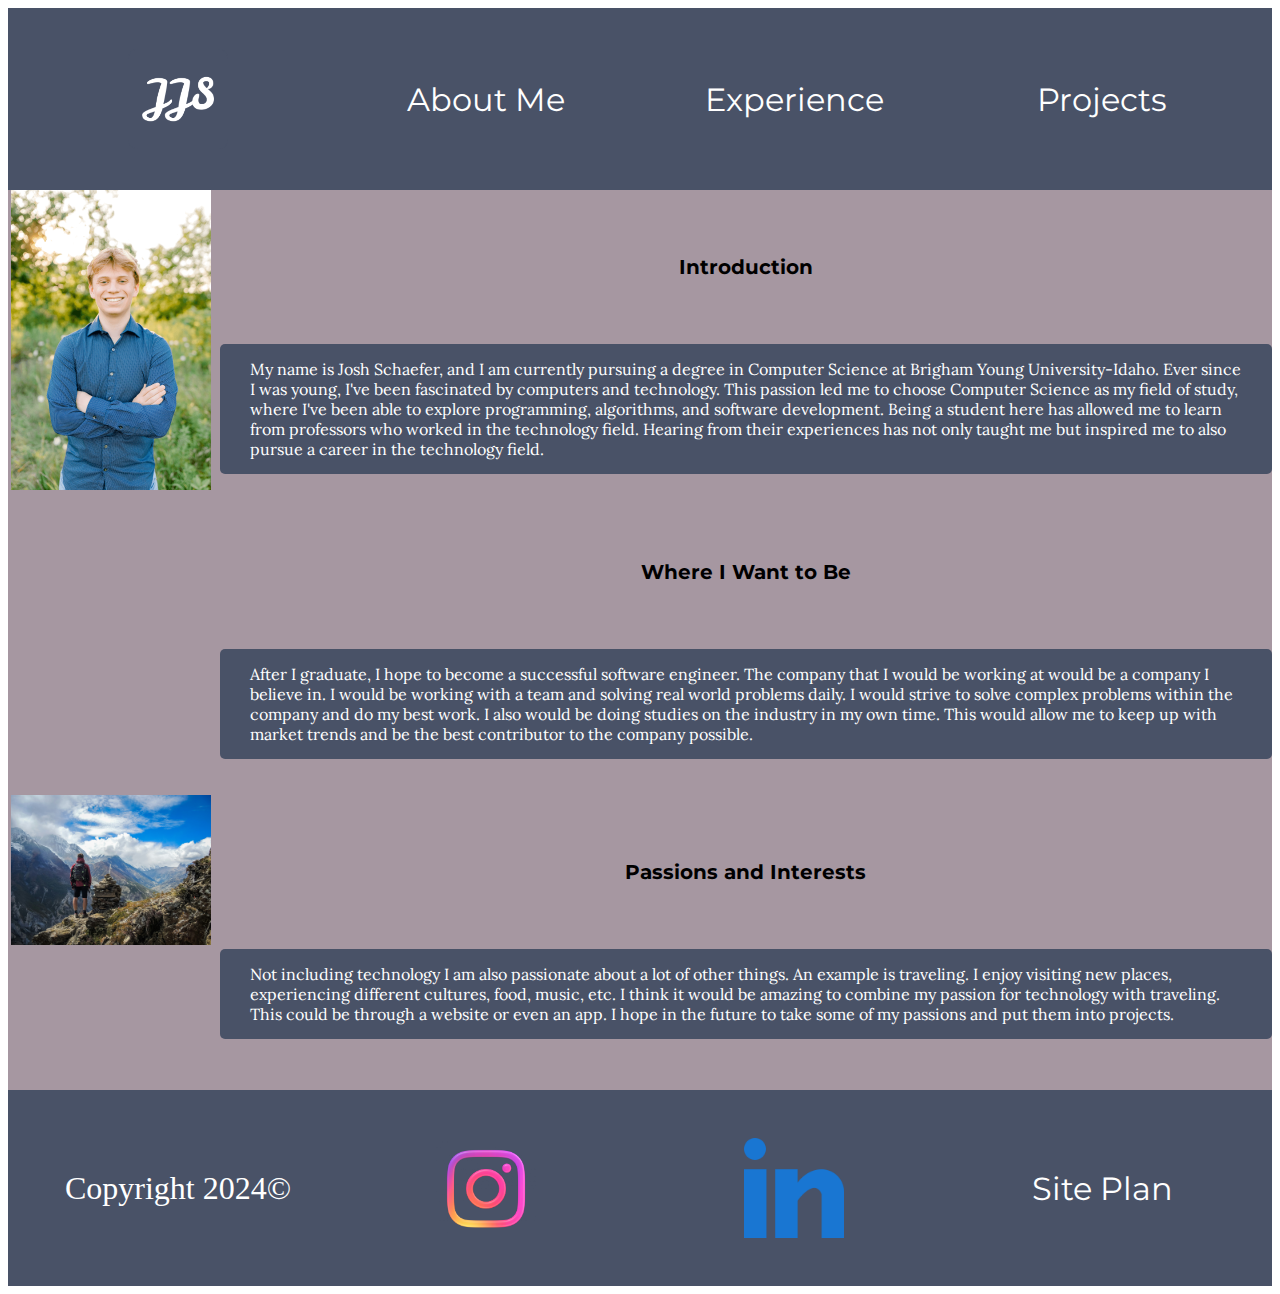
<file: index.html>
<!DOCTYPE html>
<html lang="en">
<head>
    <meta charset="UTF-8">
    <meta name="viewport" content="width=device-width, initial-scale=1.0">
    <title>Document</title>
    <link type="text/css" rel="stylesheet" href="styles/styles.css">
</head>
<body>
    <header>
        <a href="index.html"><img id = "herologo" src="images/namelogo.png" alt="logo"></a>
        <a class = "navlink" href="index.html">About Me</a>
        <a class = "navlink" href="experience.html">Experience</a>
        <a class = "navlink" href="projects.html">Projects</a>
    </header>
    <main>
        <div id = "p1">
          <h4 class = "title">Introduction</h4>
          <p class = "subtitle">
            My name is Josh Schaefer, and I am currently pursuing a degree in Computer Science at Brigham Young University-Idaho. 
            Ever since I was young, I've been fascinated by computers and technology. This passion led me to choose Computer Science
            as my field of study, where I've been able to explore programming, algorithms, and software development. 
            Being a student here has allowed me to learn from professors who worked in the technology field. 
            Hearing from their experiences has not only taught me but inspired me to also pursue a career in the technology field.
          </p>
        </div>
        <div id = "p2">
          <h4 class = "title">Where I Want to Be</h4>
          <p class = "subtitle">
            After I graduate, I hope to become a successful software engineer. The company that I would be working at would be a company I believe in. 
            I would be working with a team and solving real world problems daily. I would strive to solve complex problems within the company and do my best work. 
            I also would be doing studies on the industry in my own time. This would allow me to keep up with market trends and be the best contributor to the company possible.
            </p>
        </div>
        <div id = "p3">
          <h4 class = "title">Passions and Interests</h4>
          <p class = "subtitle">Not including technology I am also passionate about a lot of other things. An example is traveling. 
            I enjoy visiting new places, experiencing different cultures, food, music, etc. I think it would be amazing to combine my passion for technology with traveling. 
            This could be through a website or even an app. I hope in the future to take some of my passions and put them into projects.
          </p>
        </div>
        <div class="container">
          <img id="mepic" src="images/me.png" alt="Picture of me">
          <div class="middle">
              <div class="text">Josh Schaefer</div>
          </div>
        </div>
        <img id = "traveling" src="images/traveling.jpg" alt="Traveling image">  
    </main>
    <footer>
        <p id = "copyright">Copyright 2024©</p>
        <a href="https://www.instagram.com/josh.schaefer_/"><img id = "gramlogo" src="images/instagram.png" alt="Instagram logo"></a>
        <a href="https://www.linkedin.com/in/joshua-schaefer-a534b1284/"><img id = "lilogo" src="images/linkedin.webp" alt="Linkedin logo"></a>
        <a class = "navlink" href="site-plan.html">Site Plan</a>
    </footer>
</body>
</html>
</file>
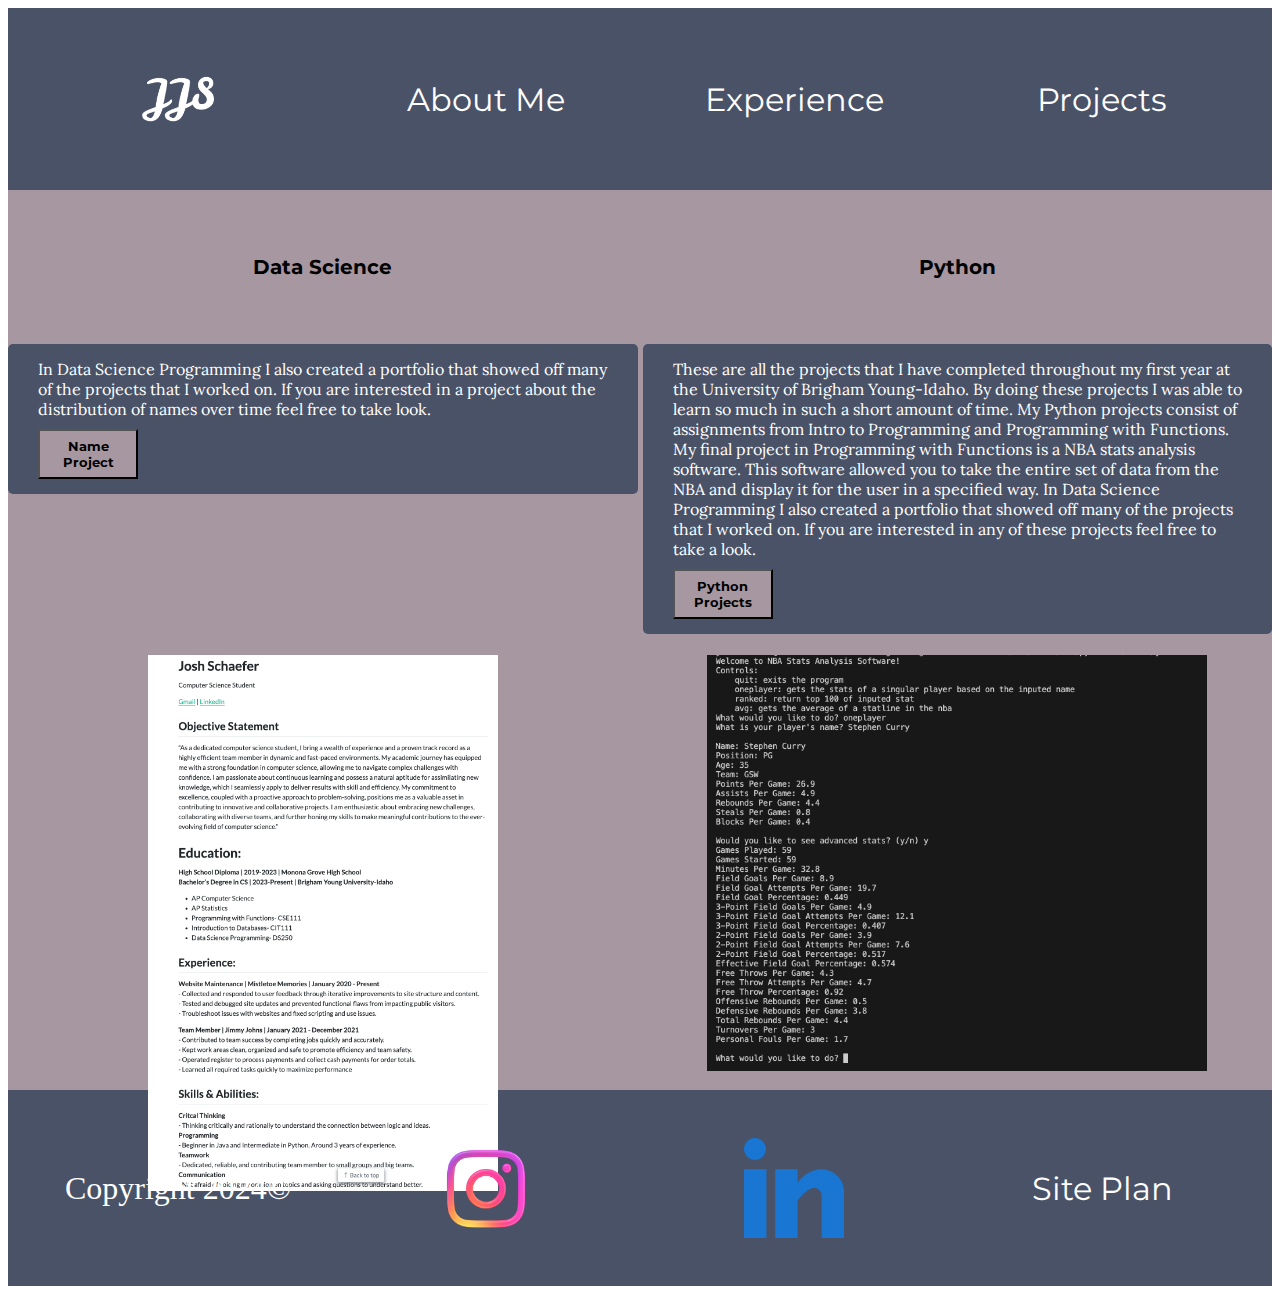
<file: projects.html>
<!DOCTYPE html>
<html lang="en">
<head>
    <meta charset="UTF-8">
    <meta name="viewport" content="width=device-width, initial-scale=1.0">
    <title>Document</title>
    <link type="text/css" rel="stylesheet" href="styles/projectsstyles.css">
</head>
<body>
    <header>
        <a href="index.html"><img id = "herologo" src="images/namelogo.png" alt="logo"></a>
        <a class = "navlink" href="index.html">About Me</a>
        <a class = "navlink" href="experience.html">Experience</a>
        <a class = "navlink" href="projects.html">Projects</a>
    </header>
    <main>
        <div id = "p1">
            <h4 class = "title">Python</h4>
            <p class = subtitle>These are all the projects that I have completed throughout my first year at the University of Brigham Young-Idaho. By doing these projects I was able to learn so much in such a short amount of time.
               My Python projects consist of assignments from Intro to Programming and Programming with Functions. My final project in Programming with Functions is a NBA stats analysis software. This software allowed you to take the entire set of data from the NBA and display it for the user in a specified way. 
               In Data Science Programming I also created a portfolio that showed off many of the projects that I worked on. If you are interested in any of these projects feel free to take a look.
               <button class="herobutton" onclick="window.location='https://github.com/jschaefer18/pythonprojects/tree/main/Data%20Analysis'">Python Projects</button>
            </p>
        </div>
        <div id = "p2">
            <h4 class = "title">Data Science</h4>
            <p class = "subtitle">
            In Data Science Programming I also created a portfolio that showed off many of the projects that I worked on. If you are interested in a project about the distribution of names over time feel free to take look.
            <button class="herobutton" onclick="window.location='https://jschaefer18.github.io/schaefer-portfolio/Projects/project1.html'">Name Project</button>
            </p>
        </div>
        <img id = "nbapic" src="images/nbastats.png" alt="Nba program">
        <img id = "resume" src="images/resume.png" alt="My resume">
    </main>
    <footer>
        <p id = "copyright">Copyright 2024©</p>
        <a href="https://www.instagram.com/josh.schaefer_/"><img id = "gramlogo" src="images/instagram.png" alt="Instagram logo"></a>
        <a href="https://www.linkedin.com/in/joshua-schaefer-a534b1284/"><img id = "lilogo" src="images/linkedin.webp" alt="Linkedin logo"></a>
        <a class = "navlink" href="site-plan.html">Site Plan</a>
    </footer>
</body>
</html>
</file>
<file: styles/styles.css>
@import url('https://fonts.googleapis.com/css2?family=Montserrat:wght@400;700&display=swap');
@import url('https://fonts.googleapis.com/css2?family=Lora&display=swap');






header {
    padding: 1em;
    color: white;
    background-color: #495267;
    display: grid;
    grid-template-columns: 1fr 1fr 1fr 1fr;
    align-content: center;
    justify-content: start; 
    height: 150px;

}

header a {
    text-decoration: none;
    color: white;
    padding: 1em;
    margin: 0 auto;
    align-content: center;
    font-size: 2em;
    font-family: "Montserrat", sans-serif;
}

footer {
    padding: 1em;
    color: white;
    background-color: #495267;
    display: grid;
    grid-template-columns: 1fr 1fr 1fr 1fr;
    align-content: center;
    justify-content: start; 
}

footer a {
    text-decoration: none;
    color: white;
    padding: 1em;
    margin: 0 auto;
    align-content: center;
    font-size: 2em;
    font-family: "Montserrat", sans-serif;
}

#copyright {
    grid-column: 1/2;
    text-align: center;
    font-size: 2em;
    text-decoration: none;
    color: white;
    padding: 1em;
    margin: 0 auto;
    align-content: center;
}


#gramlogo {
    display: block;
    width: 100px;
    height: auto;
    grid-column: 2/3;
}

#lilogo {
    display: block;
    width: 100px;
    height: auto;
    grid-column: 3/4;
}



#herologo {
    display: block;
    width: 100px;
    height: auto;
}

#mepic {
    opacity: 1;
    display: block;
    width: 200px;
    height: auto;
    transition: .5s ease;
    backface-visibility: hidden;
    grid-column: 1/2;
    grid-row: 1/2;
}

.title{
    display: flex;
    flex-direction: column;
    gap: 10px;
    color: black;
    padding: 15px 30px;
    margin-top: 50px;
    border-radius: 5px;
    font-size: 1.25em; /* Adjust this value to your desired font size */
    font-weight: bold; /* Optional: Makes the title bold  helloo */ 
    margin-bottom: 0.5em;
    text-align: center;
    font-family: "Montserrat", sans-serif;
}


.subtitle{
    display: flex;
    flex-direction: column;
    gap: 10px;
    background-color: #495267;
    color: white;
    padding: 15px 30px;
    margin-top: 50px;
    border-radius: 5px;
    font-family: "Lora", serif;
}





#traveling {
    display: block;
    width: 200px;
    height: auto;
    grid-column: 1/2;
    grid-row: 3/4;
    align-content: center;
    align-items: center;
    justify-content: center;
    justify-items: center;
    margin: 0 auto;
    text-align: center;

}

.container {
    position: relative;
    width: 200px;
    margin: 0 auto;
}

.middle {
    transition: .5s ease;
    opacity: 0;
    position: absolute;
    top: 50%;
    left: 50%;
    transform: translate(-50%, -50%);
    text-align: center;
}

.container:hover #mepic {
    opacity: 0.3;
}

.container:hover .middle {
    opacity: 1;
}

.text {
    background-color: #333;
    color: white;
    font-size: 16px;
    padding: 16px 32px;
}



main {
    display: grid;
    grid-template-columns: repeat(6, 1fr);
    grid-template-rows: repeat(3, 1fr);
    gap: 5px;
    height: 100vh;
    background-color: #A697A1;
}

#p3{
    grid-column: 2/7;
    grid-row: 3/4;
}


#p2 {
    grid-column: 2/7;
    grid-row: 2/3;
}

#p1 {
    grid-column: 2/7;
    grid-row: 1/2;
}
</file>
<file: styles/projectsstyles.css>
@import url('https://fonts.googleapis.com/css2?family=Montserrat:wght@400;700&display=swap');
@import url('https://fonts.googleapis.com/css2?family=Lora&display=swap');






header {
    padding: 1em;
    color: white;
    background-color: #495267;
    display: grid;
    grid-template-columns: 1fr 1fr 1fr 1fr;
    align-content: center;
    justify-content: start; 
    height: 150px;

}

header a {
    text-decoration: none;
    color: white;
    padding: 1em;
    margin: 0 auto;
    align-content: center;
    font-size: 2em;
    font-family: "Montserrat", sans-serif;
}

footer {
    padding: 1em;
    color: white;
    background-color: #495267;
    display: grid;
    grid-template-columns: 1fr 1fr 1fr 1fr;
    align-content: center;
    justify-content: start; 
}

footer a {
    text-decoration: none;
    color: white;
    padding: 1em;
    margin: 0 auto;
    align-content: center;
    font-size: 2em;
    font-family: "Montserrat", sans-serif;
}

#copyright {
    grid-column: 1/2;
    text-align: center;
    font-size: 2em;
    text-decoration: none;
    color: white;
    padding: 1em;
    margin: 0 auto;
    align-content: center;
}


#gramlogo {
    display: block;
    width: 100px;
    height: auto;
    grid-column: 2/3;
}

#lilogo {
    display: block;
    width: 100px;
    height: auto;
    grid-column: 3/4;
}


#herologo {
    display: block;
    width: 100px;
    height: auto;
}


main {
    display: grid;
    grid-template-columns: repeat(6, 1fr);
    grid-template-rows: repeat(2, 1fr);
    gap: 5px;
    height: 100vh;
    background-color: #A697A1;
}


#nbapic {
    display: block;
    width: 500px;
    height: auto;
    align-content: center;
    align-items: center;
    justify-content: center;
    justify-items: center;
    margin: 0 auto;
    text-align: center;
    grid-column: 4/7;
    grid-row: 2/3;
}


#resume {
    display: block;
    width: 350px;
    height: auto;
    align-content: center;
    align-items: center;
    justify-content: center;
    justify-items: center;
    margin: 0 auto;
    text-align: center;
    grid-column: 1/4;
    grid-row: 2/3;
}



.title{
    display: flex;
    flex-direction: column;
    gap: 10px;
    color: black;
    padding: 15px 30px;
    margin-top: 50px;
    border-radius: 5px;
    font-size: 1.25em; /* Adjust this value to your desired font size */
    font-weight: bold; /* Optional: Makes the title bold  helloo */ 
    margin-bottom: 0.5em;
    text-align: center;
    font-family: "Montserrat", sans-serif;
}





.subtitle{
    display: flex;
    flex-direction: column;
    gap: 10px;
    background-color: #495267;
    color: white;
    padding: 15px 30px;
    margin-top: 50px;
    border-radius: 5px;
    font-family: "Lora", serif;
}


.herobutton {
    background-color: #A697A1;
    color: black;
    width: 100px;
    height: 50px;
    font-weight: bold;
    font-family: "Montserrat", sans-serif;
}




#p1{
    grid-column: 4/7;
    grid-row: 1/2;
}


#p2{
    grid-column: 1/4;
    grid-row: 1/2;
}
</file>
